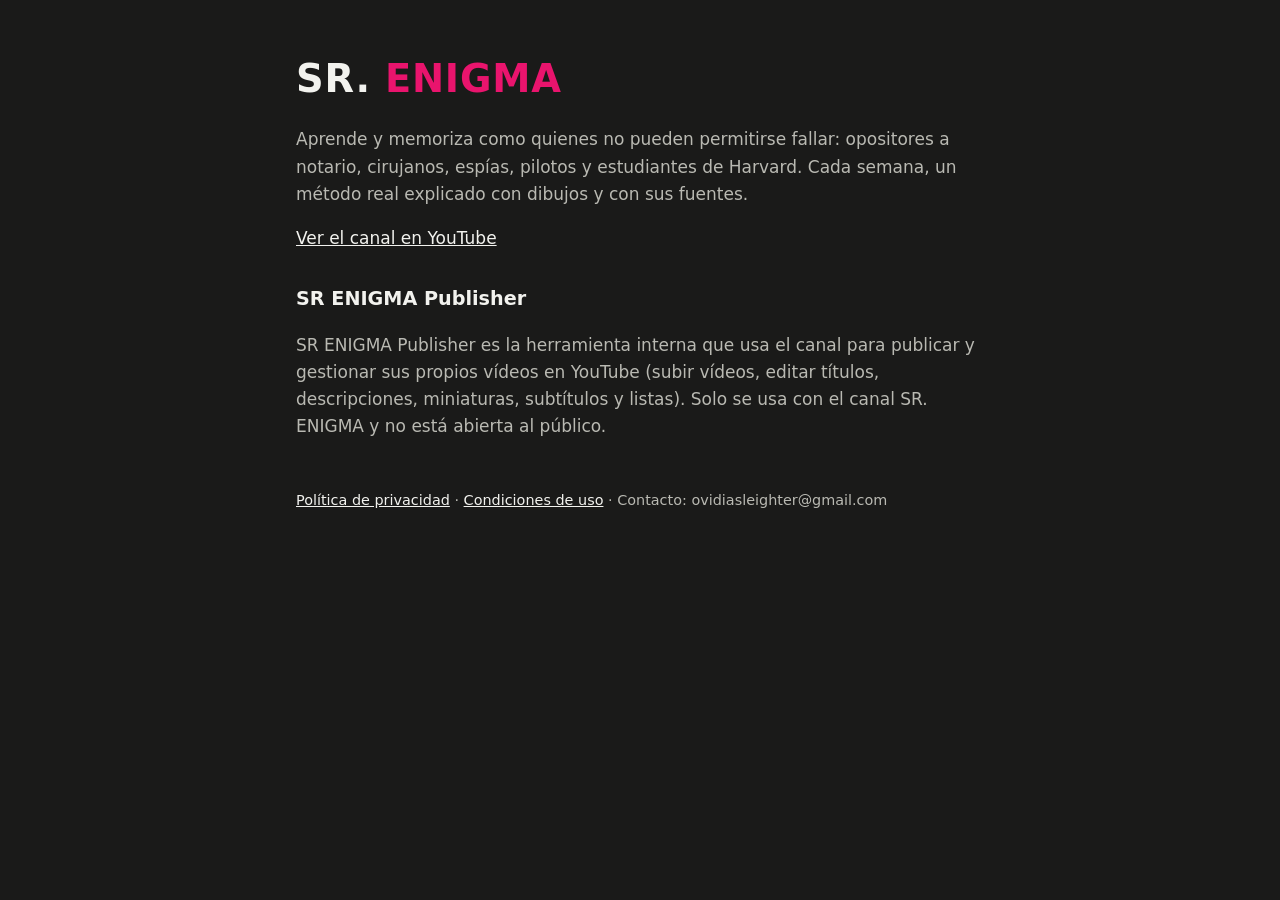
<file: index.html>
<!doctype html>
<html lang="es">
<head>
<meta charset="utf-8">
<meta name="viewport" content="width=device-width,initial-scale=1">
<title>SR. ENIGMA</title>
<meta name="description" content="Canal de YouTube sobre técnicas de estudio y memoria.">
<link rel="stylesheet" href="estilo.css">
</head>
<body>
<main>
<h1>SR. <span>ENIGMA</span></h1>
<p>Aprende y memoriza como quienes no pueden permitirse fallar: opositores a notario, cirujanos, espías, pilotos y estudiantes de Harvard. Cada semana, un método real explicado con dibujos y con sus fuentes.</p>
<p><a href="https://www.youtube.com/@SrEnigmaES">Ver el canal en YouTube</a></p>
<h2>SR ENIGMA Publisher</h2>
<p>SR ENIGMA Publisher es la herramienta interna que usa el canal para publicar y gestionar sus propios vídeos en YouTube (subir vídeos, editar títulos, descripciones, miniaturas, subtítulos y listas). Solo se usa con el canal SR. ENIGMA y no está abierta al público.</p>
<footer><a href="privacidad.html">Política de privacidad</a> · <a href="condiciones.html">Condiciones de uso</a> · Contacto: ovidiasleighter@gmail.com</footer>
</main>
</body>
</html>
</file>
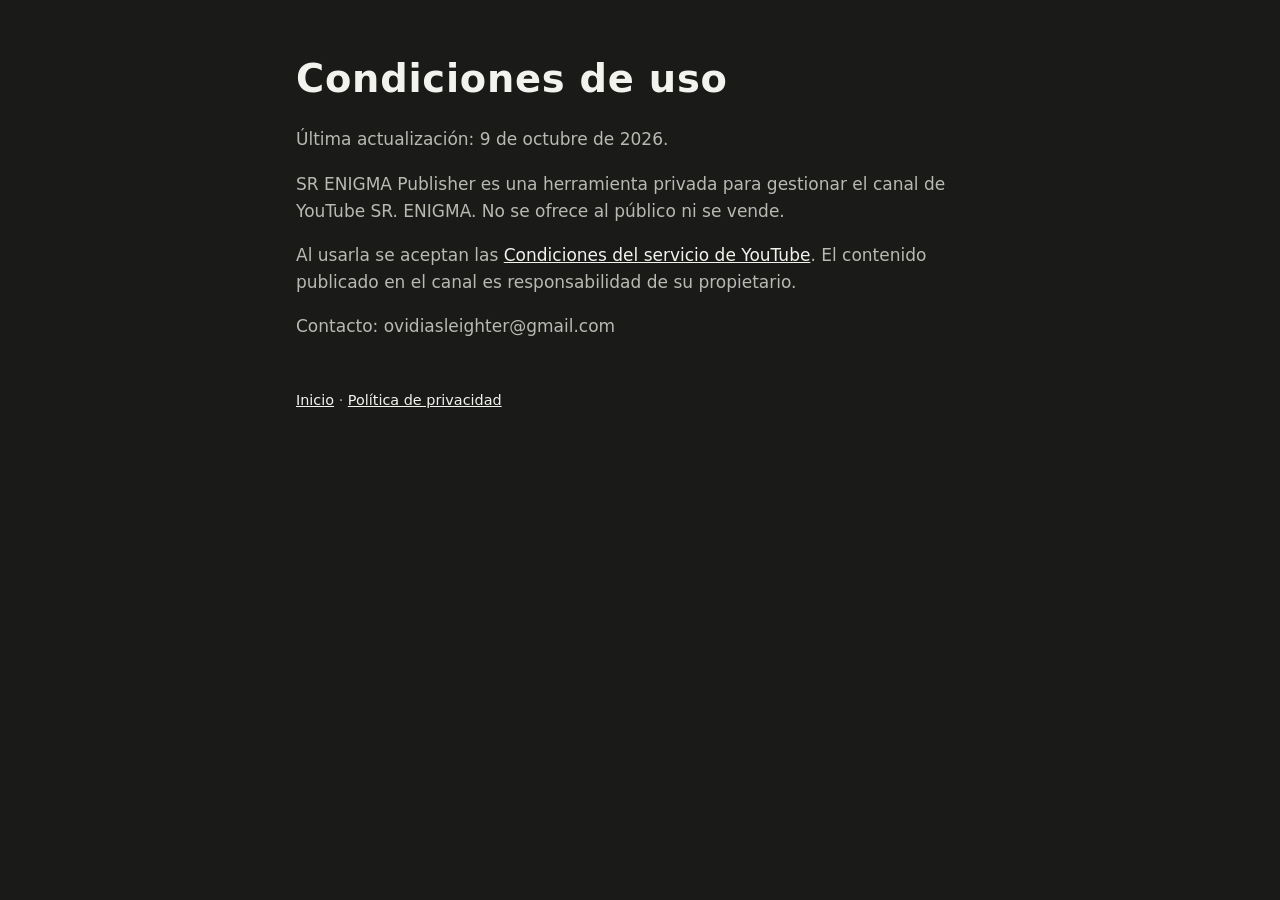
<file: condiciones.html>
<!doctype html>
<html lang="es">
<head>
<meta charset="utf-8">
<meta name="viewport" content="width=device-width,initial-scale=1">
<title>Condiciones de uso</title>
<link rel="stylesheet" href="estilo.css">
</head>
<body>
<main>
<h1>Condiciones de uso</h1>
<p>Última actualización: 9 de octubre de 2026.</p>
<p>SR ENIGMA Publisher es una herramienta privada para gestionar el canal de YouTube SR. ENIGMA. No se ofrece al público ni se vende.</p>
<p>Al usarla se aceptan las <a href="https://www.youtube.com/t/terms">Condiciones del servicio de YouTube</a>. El contenido publicado en el canal es responsabilidad de su propietario.</p>
<p>Contacto: ovidiasleighter@gmail.com</p>
<footer><a href="index.html">Inicio</a> · <a href="privacidad.html">Política de privacidad</a></footer>
</main>
</body>
</html>
</file>
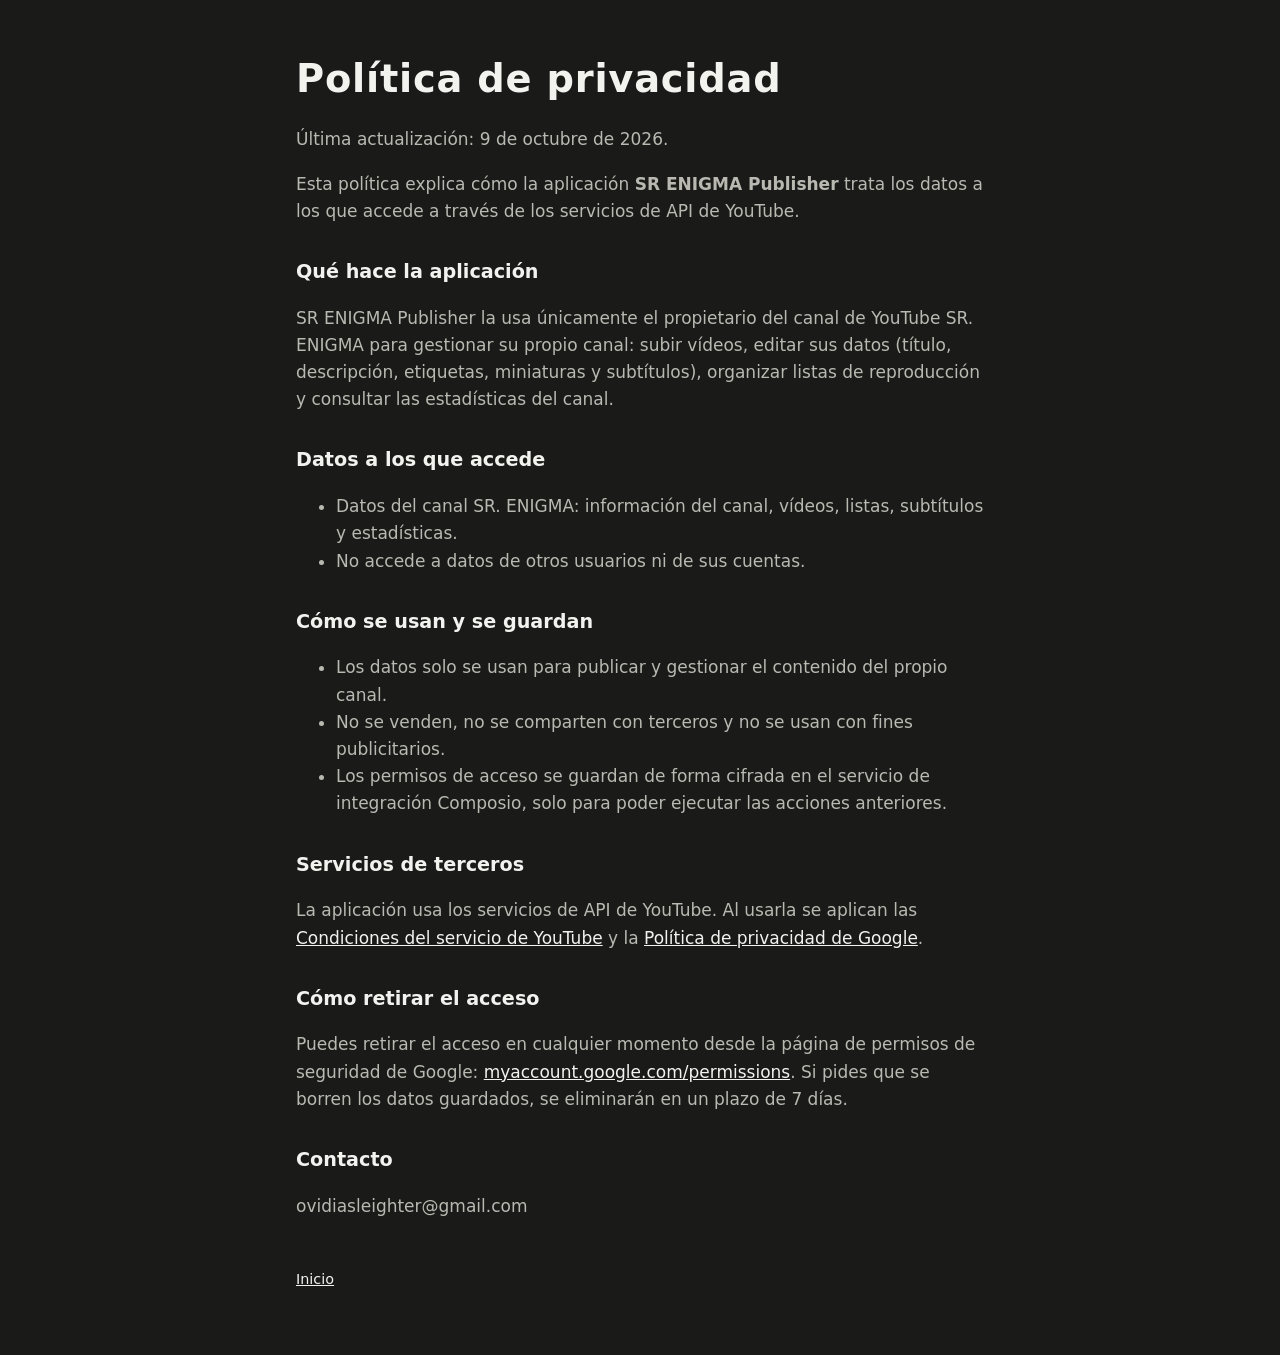
<file: privacidad.html>
<!doctype html>
<html lang="es">
<head>
<meta charset="utf-8">
<meta name="viewport" content="width=device-width,initial-scale=1">
<title>Política de privacidad</title>
<link rel="stylesheet" href="estilo.css">
</head>
<body>
<main>
<h1>Política de privacidad</h1>
<p>Última actualización: 9 de octubre de 2026.</p>
<p>Esta política explica cómo la aplicación <strong>SR ENIGMA Publisher</strong> trata los datos a los que accede a través de los servicios de API de YouTube.</p>
<h2>Qué hace la aplicación</h2>
<p>SR ENIGMA Publisher la usa únicamente el propietario del canal de YouTube SR. ENIGMA para gestionar su propio canal: subir vídeos, editar sus datos (título, descripción, etiquetas, miniaturas y subtítulos), organizar listas de reproducción y consultar las estadísticas del canal.</p>
<h2>Datos a los que accede</h2>
<ul>
<li>Datos del canal SR. ENIGMA: información del canal, vídeos, listas, subtítulos y estadísticas.</li>
<li>No accede a datos de otros usuarios ni de sus cuentas.</li>
</ul>
<h2>Cómo se usan y se guardan</h2>
<ul>
<li>Los datos solo se usan para publicar y gestionar el contenido del propio canal.</li>
<li>No se venden, no se comparten con terceros y no se usan con fines publicitarios.</li>
<li>Los permisos de acceso se guardan de forma cifrada en el servicio de integración Composio, solo para poder ejecutar las acciones anteriores.</li>
</ul>
<h2>Servicios de terceros</h2>
<p>La aplicación usa los servicios de API de YouTube. Al usarla se aplican las <a href="https://www.youtube.com/t/terms">Condiciones del servicio de YouTube</a> y la <a href="https://policies.google.com/privacy">Política de privacidad de Google</a>.</p>
<h2>Cómo retirar el acceso</h2>
<p>Puedes retirar el acceso en cualquier momento desde la página de permisos de seguridad de Google: <a href="https://myaccount.google.com/permissions">myaccount.google.com/permissions</a>. Si pides que se borren los datos guardados, se eliminarán en un plazo de 7 días.</p>
<h2>Contacto</h2>
<p>ovidiasleighter@gmail.com</p>
<footer><a href="index.html">Inicio</a></footer>
</main>
</body>
</html>
</file>
<file: estilo.css>
:root{--bg:#1a1a19;--fg:#f2f2ee;--muted:#b9b9b2;--accent:#e9146d}
*{box-sizing:border-box}
body{margin:0;background:var(--bg);color:var(--fg);font:17px/1.6 system-ui,-apple-system,"Segoe UI",sans-serif}
main{max-width:720px;margin:0 auto;padding:48px 16px 64px}
h1{font-size:2.4rem;letter-spacing:.02em;margin:0 0 8px}
h1 span{color:var(--accent)}
h2{font-size:1.2rem;margin:32px 0 8px}
p,li{color:var(--muted)}
a{color:var(--fg)}
footer{margin-top:48px;font-size:.9rem;color:var(--muted)}
</file>
